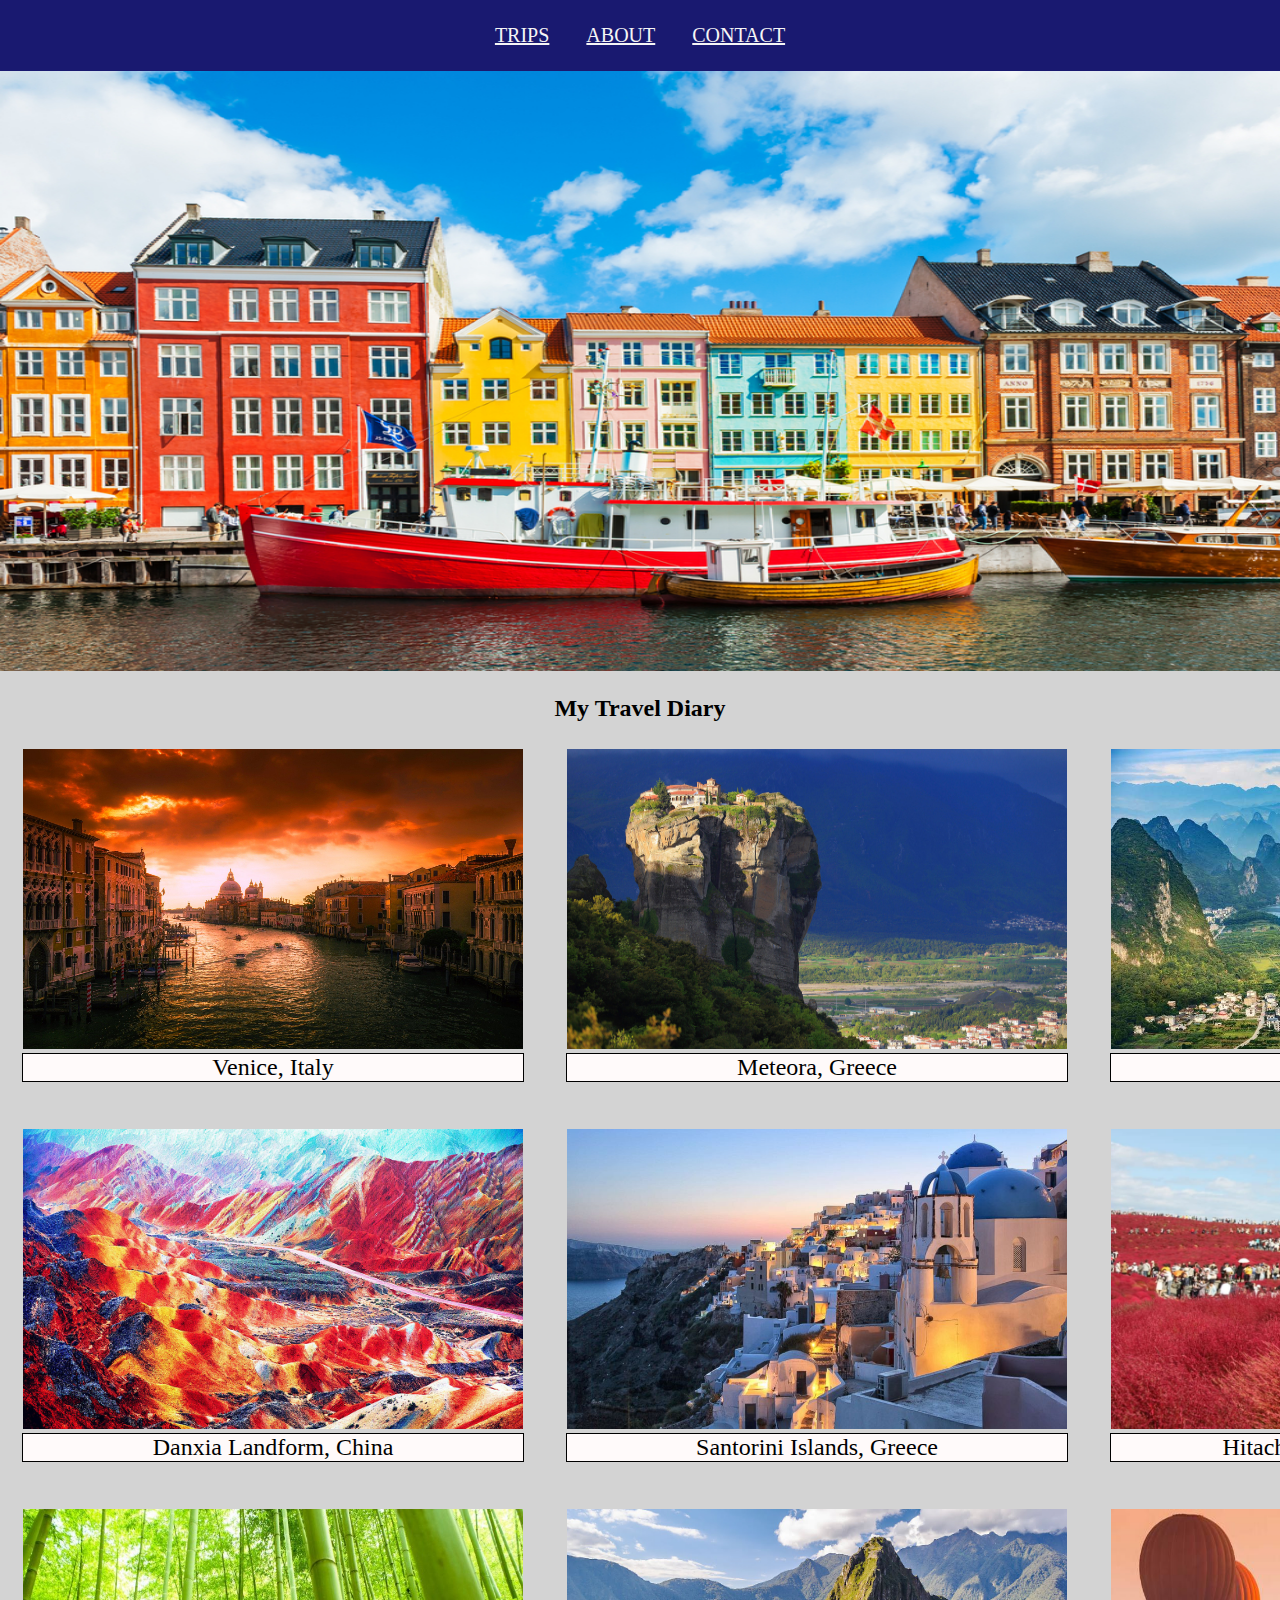
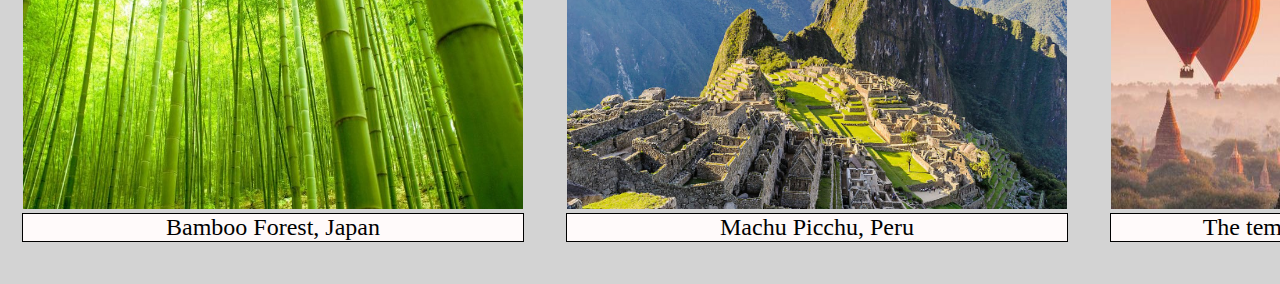
<file: Travel Diary/index.html>
<!DOCTYPE html>
<html lang="en">
<head>
    <meta charset="UTF-8">
    <meta http-equiv="X-UA-Compatible" content="IE=edge">
    <meta name="viewport" content="width=device-width, initial-scale=1.0">
    <title>Travel Diary</title>
    <link rel="shortcut icon" href="assets/logo.png" type="image/x-icon">
    <link rel="stylesheet" href="style.css">
</head>

<header id="nav-tabs">
    <a href="index.html">TRIPS</a>
    <a href="about.html">ABOUT</a>
    <a href="contact.html">CONTACT</a>
</header>

<body>
    <img id="banner" src="assets/banner.jpg" alt="Attractive place to visit" />
    <h2>My Travel Diary</h2>
    <table>
        <tr>
            <td>
                <span class="plots"></span>
                    <a href="venice.html">
                        <img class="smallonly" src="assets/venice.jpg" alt="Venice, Italy" title="Venice, Italy">
                    </a>
                    <p class="capt">Venice, Italy</p>
                </span>
            </td>
            <td>
                <span class="plots"></span>
                    <a href="meteora.html">
                        <img class="smallonly" src="assets/meteora.jpg" alt="Meteora, Greece" title="Meteora, Greece">
                    </a>
                    <p class="capt">Meteora, Greece</p>
                </span>
            </td>
            <td>
                <span class="plots"></span>
                    <a href="li.html">
                        <img class="smallonly" src="assets/li.jpg" alt="Li River, China" title="Li River, China">
                    </a>
                    <p class="capt">Li River, China</p>
                </span>
            </td>
        </tr>
        <tr>
            <td>
                <span class="plots"></span>
                    <a href="danxia.html">
                        <img class="smallonly" src="assets/danxia.jpg" alt="Danxia Landform, China" title="Danxia Landform, China">
                    </a>
                    <p class="capt">Danxia Landform, China</p>
                </span>
            </td>
            <td>
                <span class="plots"></span>
                    <a href="santorini.html">
                        <img class="smallonly" src="assets/santorini.jpg" alt="Santorini Islands, Greece" title="Santorini Islands, Greece">
                    </a>
                    <p class="capt">Santorini Islands, Greece</p>
                </span>
            </td>
            <td>
                <span class="plots"></span>
                    <a href="hitachci.html">
                        <img class="smallonly" src="assets/hitachci.jpg" alt="Hitachci Seaside Park, Japan" title="Hitachci Seaside Park, Japan">
                    </a>
                    <p class="capt">Hitachci Seaside Park, Japan</p>
                </span>
            </td>
        </tr>
        <tr>
            <td>
                <span class="plots"></span>
                    <a href="bamboo.html">
                        <img class="smallonly" src="assets/bamboo.jpg" alt="Bamboo Forest, Japan" title="Bamboo Forest, Japan">
                    </a>
                    <p class="capt">Bamboo Forest, Japan</p>
                </span>
                </a>
            </td>
            <td>
                <span class="plots"></span>
                    <a href="machu.html">
                        <img class="smallonly" src="assets/machu.jpg" alt="Machu Picchu, Peru" title="Machu Picchu, Peru">
                    </a>
                    <p class="capt">Machu Picchu, Peru</p>
                </span>
            </td>
            <td>
                <span class="plots">
                    <a href="bagan.html">
                        <img class="smallonly" src="assets/bagan.jpg" alt="The temples of Bagan, Myanmar" title="The temples of Bagan, Myanmar">
                    </a>
                    <p class="capt">The temples of Bagan, Myanmar</p>
                </span>
            </td>
        </tr>
    </table>
</body>

</html>
</file>
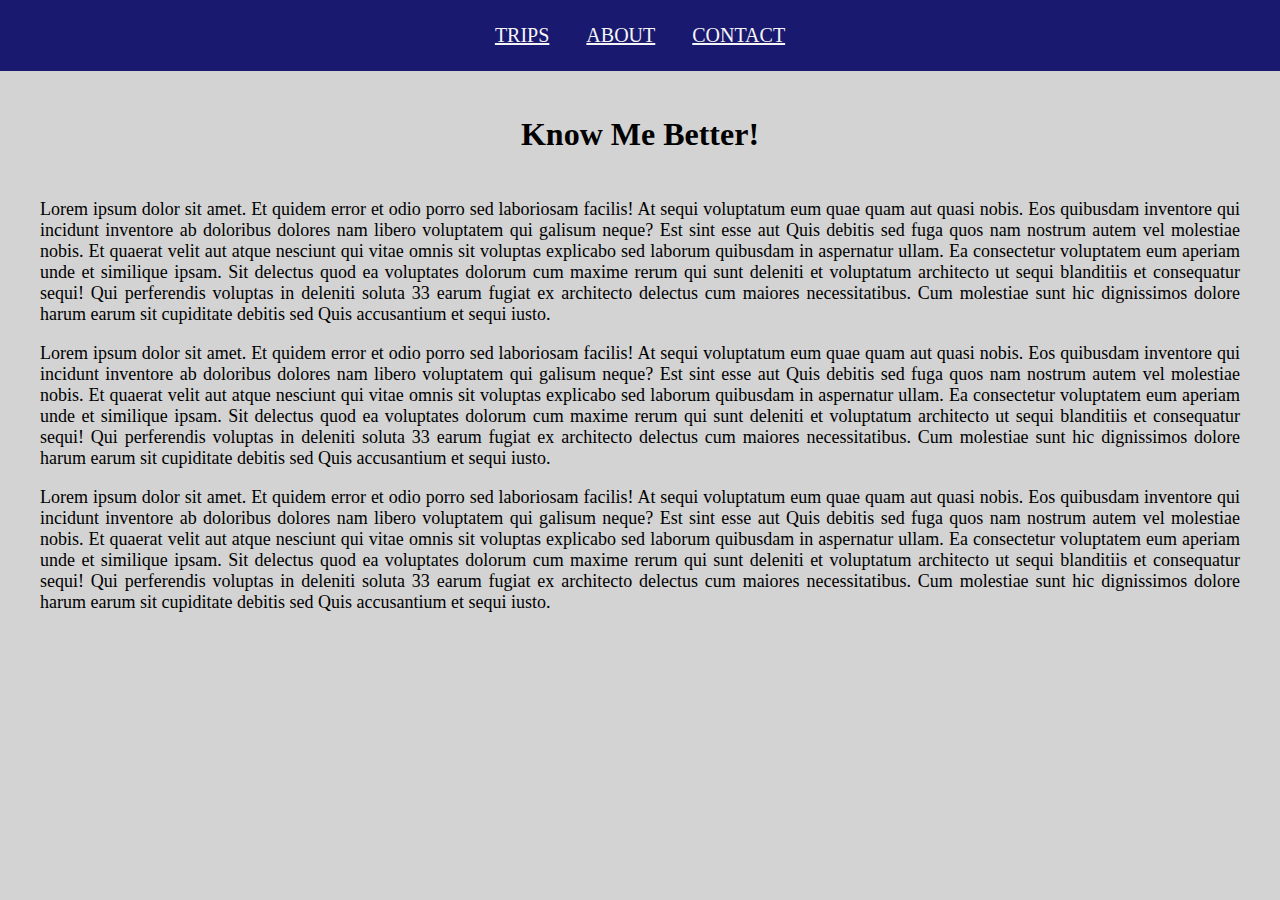
<file: Travel Diary/about.html>
<!DOCTYPE html>
<html lang="en">
<head>
    <meta charset="UTF-8">
    <meta http-equiv="X-UA-Compatible" content="IE=edge">
    <meta name="viewport" content="width=device-width, initial-scale=1.0">
    <title>Travel Diary</title>
    <link rel="stylesheet" href="style.css">
</head>

<header id="nav-tabs">
    <a href="index.html">TRIPS</a>
    <a href="about.html">ABOUT</a>
    <a href="contact.html">CONTACT</a>
</header>

<body>
    <h1>Know Me Better!</h1>
    <div id="aboutme">
        <p>
            Lorem ipsum dolor sit amet. Et quidem error et odio porro sed laboriosam facilis! At sequi voluptatum eum quae quam aut quasi nobis. Eos quibusdam inventore qui incidunt 
            inventore ab doloribus dolores nam libero voluptatem qui galisum neque? Est sint esse aut Quis debitis sed fuga quos nam nostrum autem vel molestiae nobis. Et quaerat velit 
            aut atque nesciunt qui vitae omnis sit voluptas explicabo sed laborum quibusdam in aspernatur ullam. Ea consectetur voluptatem eum aperiam unde et similique ipsam. Sit delectus 
            quod ea voluptates dolorum cum maxime rerum qui sunt deleniti et voluptatum architecto ut sequi blanditiis et consequatur sequi! Qui perferendis voluptas in deleniti soluta 
            33 earum fugiat ex architecto delectus cum maiores necessitatibus. Cum molestiae sunt hic dignissimos dolore harum earum sit cupiditate debitis sed Quis accusantium et sequi 
            iusto.
        </p>
        <p>
            Lorem ipsum dolor sit amet. Et quidem error et odio porro sed laboriosam facilis! At sequi voluptatum eum quae quam aut quasi nobis. Eos quibusdam inventore qui incidunt 
            inventore ab doloribus dolores nam libero voluptatem qui galisum neque? Est sint esse aut Quis debitis sed fuga quos nam nostrum autem vel molestiae nobis. Et quaerat velit 
            aut atque nesciunt qui vitae omnis sit voluptas explicabo sed laborum quibusdam in aspernatur ullam. Ea consectetur voluptatem eum aperiam unde et similique ipsam. Sit delectus 
            quod ea voluptates dolorum cum maxime rerum qui sunt deleniti et voluptatum architecto ut sequi blanditiis et consequatur sequi! Qui perferendis voluptas in deleniti soluta 
            33 earum fugiat ex architecto delectus cum maiores necessitatibus. Cum molestiae sunt hic dignissimos dolore harum earum sit cupiditate debitis sed Quis accusantium et sequi 
            iusto.
        </p>
        <p>
            Lorem ipsum dolor sit amet. Et quidem error et odio porro sed laboriosam facilis! At sequi voluptatum eum quae quam aut quasi nobis. Eos quibusdam inventore qui incidunt 
            inventore ab doloribus dolores nam libero voluptatem qui galisum neque? Est sint esse aut Quis debitis sed fuga quos nam nostrum autem vel molestiae nobis. Et quaerat velit 
            aut atque nesciunt qui vitae omnis sit voluptas explicabo sed laborum quibusdam in aspernatur ullam. Ea consectetur voluptatem eum aperiam unde et similique ipsam. Sit delectus 
            quod ea voluptates dolorum cum maxime rerum qui sunt deleniti et voluptatum architecto ut sequi blanditiis et consequatur sequi! Qui perferendis voluptas in deleniti soluta 
            33 earum fugiat ex architecto delectus cum maiores necessitatibus. Cum molestiae sunt hic dignissimos dolore harum earum sit cupiditate debitis sed Quis accusantium et sequi 
            iusto.
        </p>
    </div>
</body>

</html>
</file>
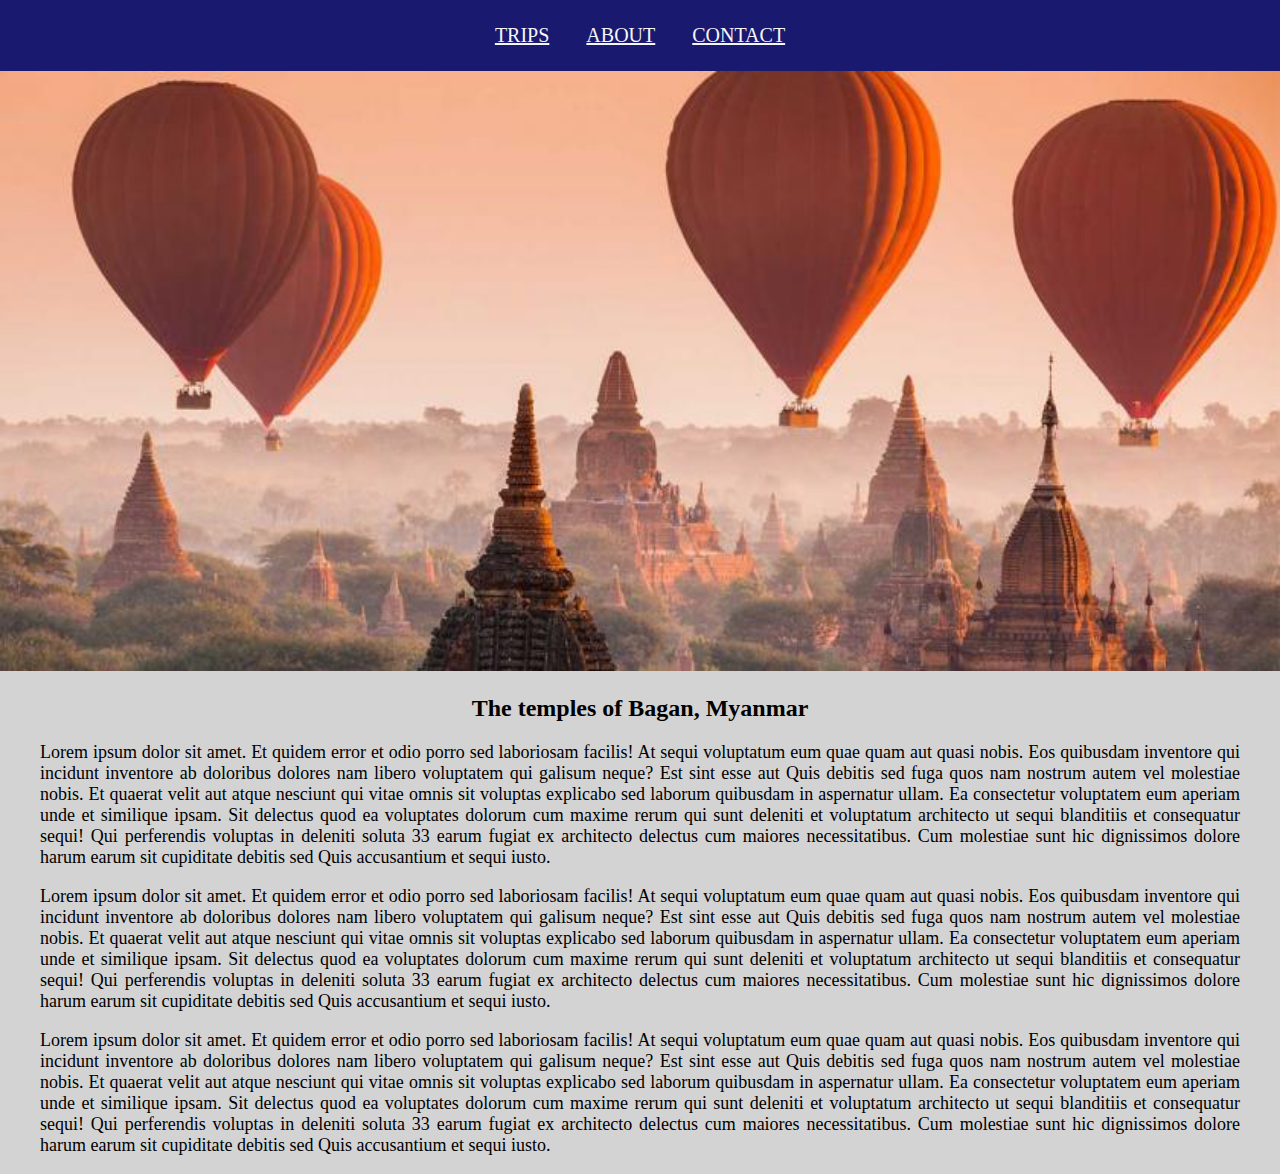
<file: Travel Diary/bagan.html>
<!DOCTYPE html>
<html lang="en">
<head>
    <meta charset="UTF-8">
    <meta http-equiv="X-UA-Compatible" content="IE=edge">
    <meta name="viewport" content="width=device-width, initial-scale=1.0">
    <title>The Temples of Bagan</title>
    <link rel="shortcut icon" href="assets/logo.png" type="image/x-icon">
    <link rel="stylesheet" href="style.css">
</head>

<header id="nav-tabs">
    <a href="index.html">TRIPS</a>
    <a href="about.html">ABOUT</a>
    <a href="contact.html">CONTACT</a>
</header>

<body>
    <img id="banner" src="assets/bagan.jpg" alt="The temples of Bagan, Myanmar" />
    <h2>The temples of Bagan, Myanmar</h2>
    <div id="aboutme">
        <p>
            Lorem ipsum dolor sit amet. Et quidem error et odio porro sed laboriosam facilis! At sequi voluptatum eum quae quam aut quasi nobis. Eos quibusdam inventore qui incidunt 
            inventore ab doloribus dolores nam libero voluptatem qui galisum neque? Est sint esse aut Quis debitis sed fuga quos nam nostrum autem vel molestiae nobis. Et quaerat velit 
            aut atque nesciunt qui vitae omnis sit voluptas explicabo sed laborum quibusdam in aspernatur ullam. Ea consectetur voluptatem eum aperiam unde et similique ipsam. Sit delectus 
            quod ea voluptates dolorum cum maxime rerum qui sunt deleniti et voluptatum architecto ut sequi blanditiis et consequatur sequi! Qui perferendis voluptas in deleniti soluta 
            33 earum fugiat ex architecto delectus cum maiores necessitatibus. Cum molestiae sunt hic dignissimos dolore harum earum sit cupiditate debitis sed Quis accusantium et sequi 
            iusto.
        </p>
        <p>
            Lorem ipsum dolor sit amet. Et quidem error et odio porro sed laboriosam facilis! At sequi voluptatum eum quae quam aut quasi nobis. Eos quibusdam inventore qui incidunt 
            inventore ab doloribus dolores nam libero voluptatem qui galisum neque? Est sint esse aut Quis debitis sed fuga quos nam nostrum autem vel molestiae nobis. Et quaerat velit 
            aut atque nesciunt qui vitae omnis sit voluptas explicabo sed laborum quibusdam in aspernatur ullam. Ea consectetur voluptatem eum aperiam unde et similique ipsam. Sit delectus 
            quod ea voluptates dolorum cum maxime rerum qui sunt deleniti et voluptatum architecto ut sequi blanditiis et consequatur sequi! Qui perferendis voluptas in deleniti soluta 
            33 earum fugiat ex architecto delectus cum maiores necessitatibus. Cum molestiae sunt hic dignissimos dolore harum earum sit cupiditate debitis sed Quis accusantium et sequi 
            iusto.
        </p>
        <p>
            Lorem ipsum dolor sit amet. Et quidem error et odio porro sed laboriosam facilis! At sequi voluptatum eum quae quam aut quasi nobis. Eos quibusdam inventore qui incidunt 
            inventore ab doloribus dolores nam libero voluptatem qui galisum neque? Est sint esse aut Quis debitis sed fuga quos nam nostrum autem vel molestiae nobis. Et quaerat velit 
            aut atque nesciunt qui vitae omnis sit voluptas explicabo sed laborum quibusdam in aspernatur ullam. Ea consectetur voluptatem eum aperiam unde et similique ipsam. Sit delectus 
            quod ea voluptates dolorum cum maxime rerum qui sunt deleniti et voluptatum architecto ut sequi blanditiis et consequatur sequi! Qui perferendis voluptas in deleniti soluta 
            33 earum fugiat ex architecto delectus cum maiores necessitatibus. Cum molestiae sunt hic dignissimos dolore harum earum sit cupiditate debitis sed Quis accusantium et sequi 
            iusto.
        </p>
    </div>
</body>

</html>
</file>
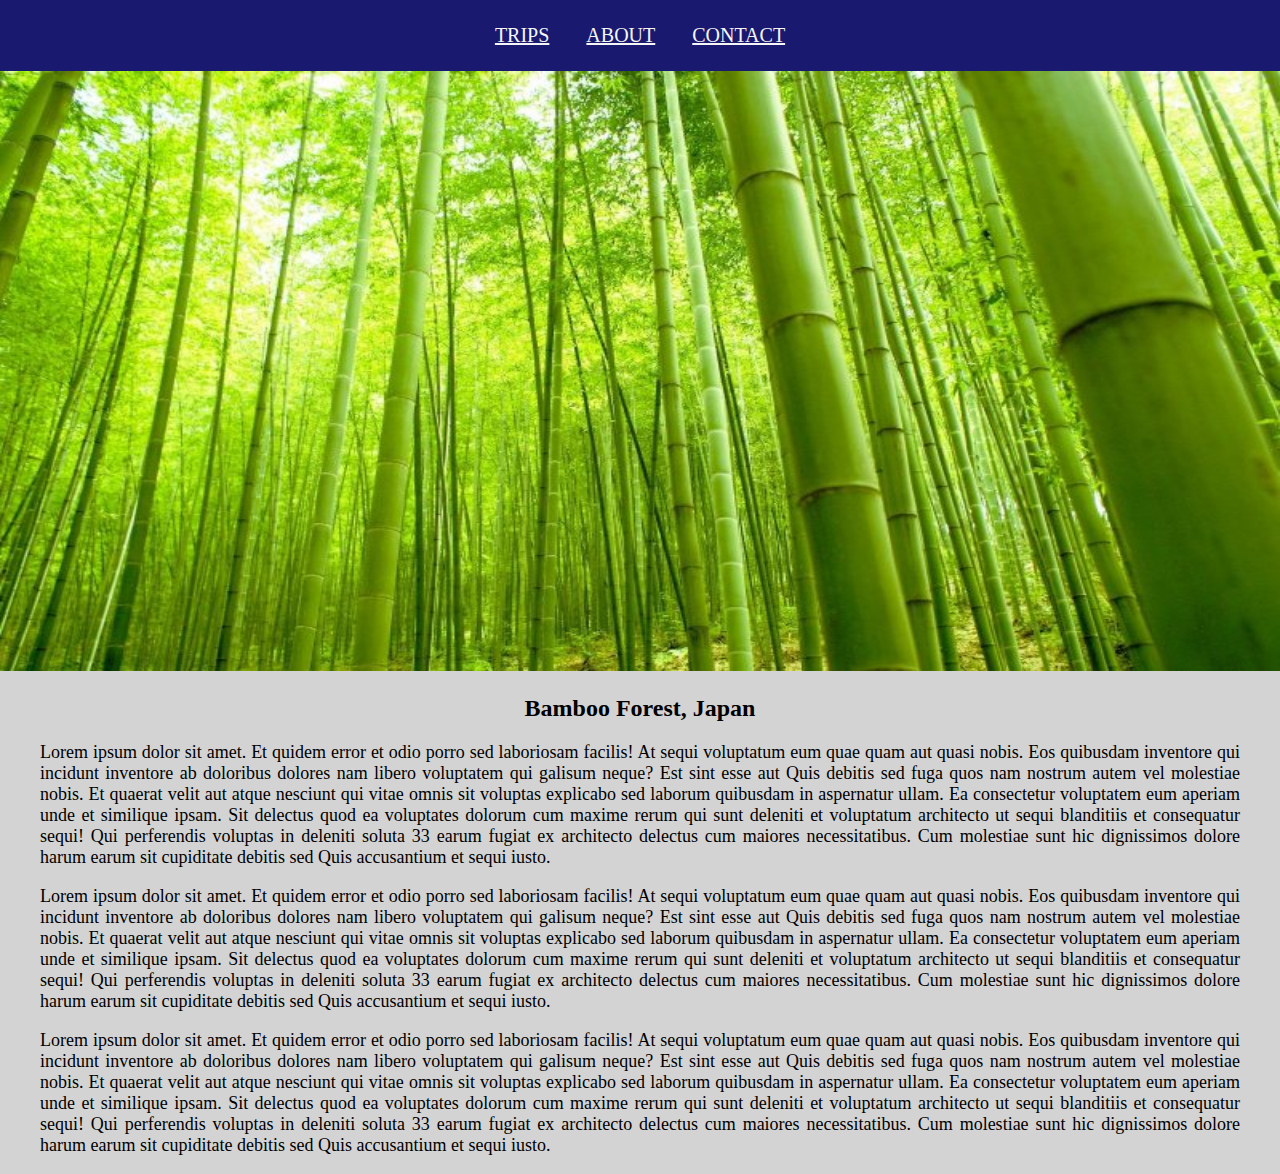
<file: Travel Diary/bamboo.html>
<!DOCTYPE html>
<html lang="en">
<head>
    <meta charset="UTF-8">
    <meta http-equiv="X-UA-Compatible" content="IE=edge">
    <meta name="viewport" content="width=device-width, initial-scale=1.0">
    <title>Bamboo Forest</title>
    <link rel="shortcut icon" href="assets/logo.png" type="image/x-icon">
    <link rel="stylesheet" href="style.css">
</head>

<header id="nav-tabs">
    <a href="index.html">TRIPS</a>
    <a href="about.html">ABOUT</a>
    <a href="contact.html">CONTACT</a>
</header>

<body>
    <img id="banner" src="assets/bamboo.jpg" alt="Bamboo Forest, Japan" />
    <h2>Bamboo Forest, Japan</h2>
    <div id="aboutme">
        <p>
            Lorem ipsum dolor sit amet. Et quidem error et odio porro sed laboriosam facilis! At sequi voluptatum eum quae quam aut quasi nobis. Eos quibusdam inventore qui incidunt 
            inventore ab doloribus dolores nam libero voluptatem qui galisum neque? Est sint esse aut Quis debitis sed fuga quos nam nostrum autem vel molestiae nobis. Et quaerat velit 
            aut atque nesciunt qui vitae omnis sit voluptas explicabo sed laborum quibusdam in aspernatur ullam. Ea consectetur voluptatem eum aperiam unde et similique ipsam. Sit delectus 
            quod ea voluptates dolorum cum maxime rerum qui sunt deleniti et voluptatum architecto ut sequi blanditiis et consequatur sequi! Qui perferendis voluptas in deleniti soluta 
            33 earum fugiat ex architecto delectus cum maiores necessitatibus. Cum molestiae sunt hic dignissimos dolore harum earum sit cupiditate debitis sed Quis accusantium et sequi 
            iusto.
        </p>
        <p>
            Lorem ipsum dolor sit amet. Et quidem error et odio porro sed laboriosam facilis! At sequi voluptatum eum quae quam aut quasi nobis. Eos quibusdam inventore qui incidunt 
            inventore ab doloribus dolores nam libero voluptatem qui galisum neque? Est sint esse aut Quis debitis sed fuga quos nam nostrum autem vel molestiae nobis. Et quaerat velit 
            aut atque nesciunt qui vitae omnis sit voluptas explicabo sed laborum quibusdam in aspernatur ullam. Ea consectetur voluptatem eum aperiam unde et similique ipsam. Sit delectus 
            quod ea voluptates dolorum cum maxime rerum qui sunt deleniti et voluptatum architecto ut sequi blanditiis et consequatur sequi! Qui perferendis voluptas in deleniti soluta 
            33 earum fugiat ex architecto delectus cum maiores necessitatibus. Cum molestiae sunt hic dignissimos dolore harum earum sit cupiditate debitis sed Quis accusantium et sequi 
            iusto.
        </p>
        <p>
            Lorem ipsum dolor sit amet. Et quidem error et odio porro sed laboriosam facilis! At sequi voluptatum eum quae quam aut quasi nobis. Eos quibusdam inventore qui incidunt 
            inventore ab doloribus dolores nam libero voluptatem qui galisum neque? Est sint esse aut Quis debitis sed fuga quos nam nostrum autem vel molestiae nobis. Et quaerat velit 
            aut atque nesciunt qui vitae omnis sit voluptas explicabo sed laborum quibusdam in aspernatur ullam. Ea consectetur voluptatem eum aperiam unde et similique ipsam. Sit delectus 
            quod ea voluptates dolorum cum maxime rerum qui sunt deleniti et voluptatum architecto ut sequi blanditiis et consequatur sequi! Qui perferendis voluptas in deleniti soluta 
            33 earum fugiat ex architecto delectus cum maiores necessitatibus. Cum molestiae sunt hic dignissimos dolore harum earum sit cupiditate debitis sed Quis accusantium et sequi 
            iusto.
        </p>
    </div>
</body>

</html>
</file>
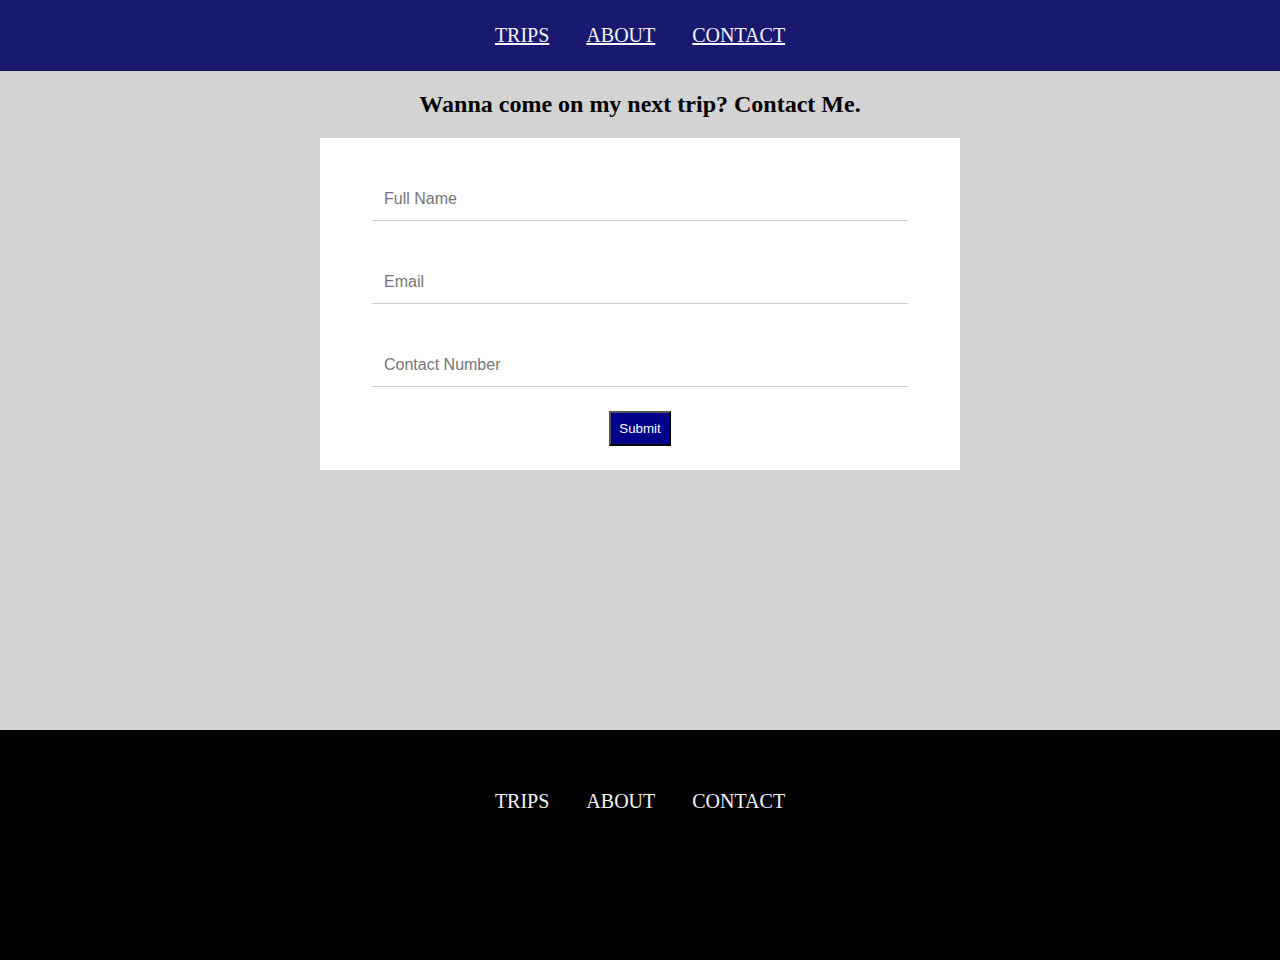
<file: Travel Diary/contact.html>
<!DOCTYPE html>
<html lang="en">
<head>
    <meta charset="UTF-8">
    <meta http-equiv="X-UA-Compatible" content="IE=edge">
    <meta name="viewport" content="width=device-width, initial-scale=1.0">
    <title>Travel Diary</title>
    <link rel="stylesheet" href="style.css">
</head>

<header id="nav-tabs">
    <a href="index.html">TRIPS</a>
    <a href="about.html">ABOUT</a>
    <a href="contact.html">CONTACT</a>
</header>

<body>
    <form>
        <h2>Wanna come on my next trip? Contact Me.</h2>
        <div id="input-container">
            <div class="input-wrapper">
                <input class="input-box" type="text" name="full-name" placeholder="Full Name">
            </div>
            <div class="input-wrapper">
                <input class="input-box" type="email" name="email" placeholder="Email">
            </div>
            <div class="input-wrapper">
                <input class="input-box" type="number" name="" placeholder="Contact Number">
            </div>
            <input id="btn-done" type="submit" value="Submit">
        </div>
    </form>
</body>

<footer>
    <a href="index.html" style="text-decoration: none">TRIPS</a>
    <a href="about.html" style="text-decoration: none">ABOUT</a>
    <a href="contact.html" style="text-decoration: none">CONTACT</a>
</footer>

</html>
</file>
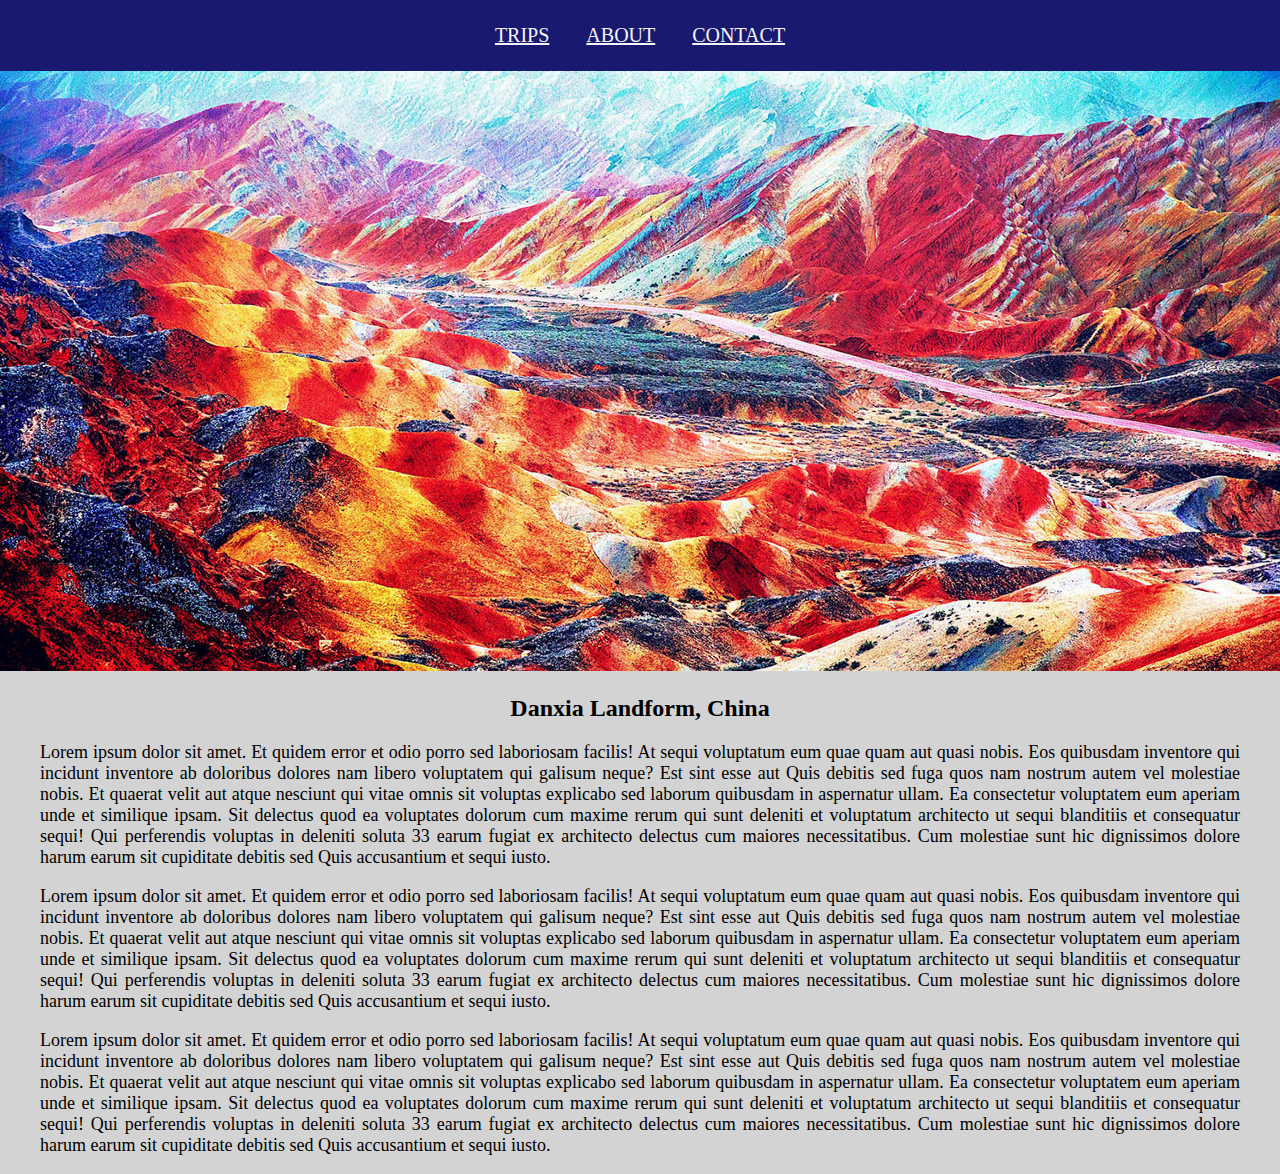
<file: Travel Diary/danxia.html>
<!DOCTYPE html>
<html lang="en">
<head>
    <meta charset="UTF-8">
    <meta http-equiv="X-UA-Compatible" content="IE=edge">
    <meta name="viewport" content="width=device-width, initial-scale=1.0">
    <title>Danxia Landform</title>
    <link rel="shortcut icon" href="assets/logo.png" type="image/x-icon">
    <link rel="stylesheet" href="style.css">
</head>

<header id="nav-tabs">
    <a href="index.html">TRIPS</a>
    <a href="about.html">ABOUT</a>
    <a href="contact.html">CONTACT</a>
</header>

<body>
    <img id="banner" src="assets/danxia.jpg" alt="Danxia Landform, China" />
    <h2>Danxia Landform, China</h2>
    <div id="aboutme">
        <p>
            Lorem ipsum dolor sit amet. Et quidem error et odio porro sed laboriosam facilis! At sequi voluptatum eum quae quam aut quasi nobis. Eos quibusdam inventore qui incidunt 
            inventore ab doloribus dolores nam libero voluptatem qui galisum neque? Est sint esse aut Quis debitis sed fuga quos nam nostrum autem vel molestiae nobis. Et quaerat velit 
            aut atque nesciunt qui vitae omnis sit voluptas explicabo sed laborum quibusdam in aspernatur ullam. Ea consectetur voluptatem eum aperiam unde et similique ipsam. Sit delectus 
            quod ea voluptates dolorum cum maxime rerum qui sunt deleniti et voluptatum architecto ut sequi blanditiis et consequatur sequi! Qui perferendis voluptas in deleniti soluta 
            33 earum fugiat ex architecto delectus cum maiores necessitatibus. Cum molestiae sunt hic dignissimos dolore harum earum sit cupiditate debitis sed Quis accusantium et sequi 
            iusto.
        </p>
        <p>
            Lorem ipsum dolor sit amet. Et quidem error et odio porro sed laboriosam facilis! At sequi voluptatum eum quae quam aut quasi nobis. Eos quibusdam inventore qui incidunt 
            inventore ab doloribus dolores nam libero voluptatem qui galisum neque? Est sint esse aut Quis debitis sed fuga quos nam nostrum autem vel molestiae nobis. Et quaerat velit 
            aut atque nesciunt qui vitae omnis sit voluptas explicabo sed laborum quibusdam in aspernatur ullam. Ea consectetur voluptatem eum aperiam unde et similique ipsam. Sit delectus 
            quod ea voluptates dolorum cum maxime rerum qui sunt deleniti et voluptatum architecto ut sequi blanditiis et consequatur sequi! Qui perferendis voluptas in deleniti soluta 
            33 earum fugiat ex architecto delectus cum maiores necessitatibus. Cum molestiae sunt hic dignissimos dolore harum earum sit cupiditate debitis sed Quis accusantium et sequi 
            iusto.
        </p>
        <p>
            Lorem ipsum dolor sit amet. Et quidem error et odio porro sed laboriosam facilis! At sequi voluptatum eum quae quam aut quasi nobis. Eos quibusdam inventore qui incidunt 
            inventore ab doloribus dolores nam libero voluptatem qui galisum neque? Est sint esse aut Quis debitis sed fuga quos nam nostrum autem vel molestiae nobis. Et quaerat velit 
            aut atque nesciunt qui vitae omnis sit voluptas explicabo sed laborum quibusdam in aspernatur ullam. Ea consectetur voluptatem eum aperiam unde et similique ipsam. Sit delectus 
            quod ea voluptates dolorum cum maxime rerum qui sunt deleniti et voluptatum architecto ut sequi blanditiis et consequatur sequi! Qui perferendis voluptas in deleniti soluta 
            33 earum fugiat ex architecto delectus cum maiores necessitatibus. Cum molestiae sunt hic dignissimos dolore harum earum sit cupiditate debitis sed Quis accusantium et sequi 
            iusto.
        </p>
    </div>
</body>

</html>
</file>
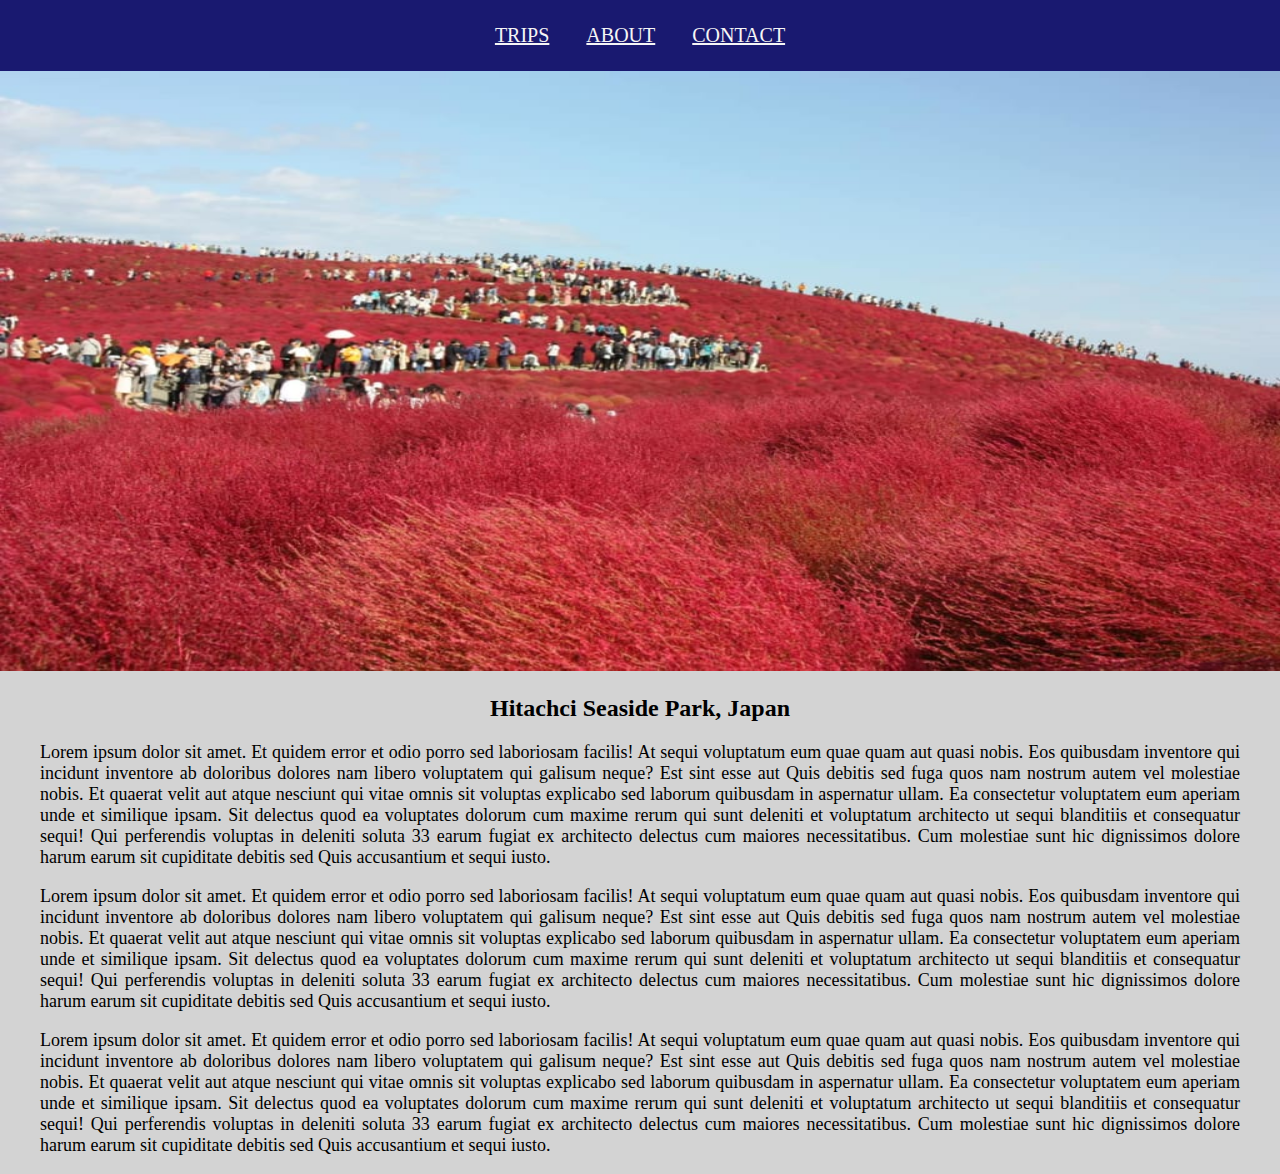
<file: Travel Diary/hitachci.html>
<!DOCTYPE html>
<html lang="en">
<head>
    <meta charset="UTF-8">
    <meta http-equiv="X-UA-Compatible" content="IE=edge">
    <meta name="viewport" content="width=device-width, initial-scale=1.0">
    <title>Hitachci Seaside Park</title>
    <link rel="shortcut icon" href="assets/logo.png" type="image/x-icon">
    <link rel="stylesheet" href="style.css">
</head>

<header id="nav-tabs">
    <a href="index.html">TRIPS</a>
    <a href="about.html">ABOUT</a>
    <a href="contact.html">CONTACT</a>
</header>

<body>
    <img id="banner" src="assets/hitachci.jpg" alt="Hitachci Seaside Park, Japan" />
    <h2>Hitachci Seaside Park, Japan</h2>
    <div id="aboutme">
        <p>
            Lorem ipsum dolor sit amet. Et quidem error et odio porro sed laboriosam facilis! At sequi voluptatum eum quae quam aut quasi nobis. Eos quibusdam inventore qui incidunt 
            inventore ab doloribus dolores nam libero voluptatem qui galisum neque? Est sint esse aut Quis debitis sed fuga quos nam nostrum autem vel molestiae nobis. Et quaerat velit 
            aut atque nesciunt qui vitae omnis sit voluptas explicabo sed laborum quibusdam in aspernatur ullam. Ea consectetur voluptatem eum aperiam unde et similique ipsam. Sit delectus 
            quod ea voluptates dolorum cum maxime rerum qui sunt deleniti et voluptatum architecto ut sequi blanditiis et consequatur sequi! Qui perferendis voluptas in deleniti soluta 
            33 earum fugiat ex architecto delectus cum maiores necessitatibus. Cum molestiae sunt hic dignissimos dolore harum earum sit cupiditate debitis sed Quis accusantium et sequi 
            iusto.
        </p>
        <p>
            Lorem ipsum dolor sit amet. Et quidem error et odio porro sed laboriosam facilis! At sequi voluptatum eum quae quam aut quasi nobis. Eos quibusdam inventore qui incidunt 
            inventore ab doloribus dolores nam libero voluptatem qui galisum neque? Est sint esse aut Quis debitis sed fuga quos nam nostrum autem vel molestiae nobis. Et quaerat velit 
            aut atque nesciunt qui vitae omnis sit voluptas explicabo sed laborum quibusdam in aspernatur ullam. Ea consectetur voluptatem eum aperiam unde et similique ipsam. Sit delectus 
            quod ea voluptates dolorum cum maxime rerum qui sunt deleniti et voluptatum architecto ut sequi blanditiis et consequatur sequi! Qui perferendis voluptas in deleniti soluta 
            33 earum fugiat ex architecto delectus cum maiores necessitatibus. Cum molestiae sunt hic dignissimos dolore harum earum sit cupiditate debitis sed Quis accusantium et sequi 
            iusto.
        </p>
        <p>
            Lorem ipsum dolor sit amet. Et quidem error et odio porro sed laboriosam facilis! At sequi voluptatum eum quae quam aut quasi nobis. Eos quibusdam inventore qui incidunt 
            inventore ab doloribus dolores nam libero voluptatem qui galisum neque? Est sint esse aut Quis debitis sed fuga quos nam nostrum autem vel molestiae nobis. Et quaerat velit 
            aut atque nesciunt qui vitae omnis sit voluptas explicabo sed laborum quibusdam in aspernatur ullam. Ea consectetur voluptatem eum aperiam unde et similique ipsam. Sit delectus 
            quod ea voluptates dolorum cum maxime rerum qui sunt deleniti et voluptatum architecto ut sequi blanditiis et consequatur sequi! Qui perferendis voluptas in deleniti soluta 
            33 earum fugiat ex architecto delectus cum maiores necessitatibus. Cum molestiae sunt hic dignissimos dolore harum earum sit cupiditate debitis sed Quis accusantium et sequi 
            iusto.
        </p>
    </div>
</body>

</html>
</file>
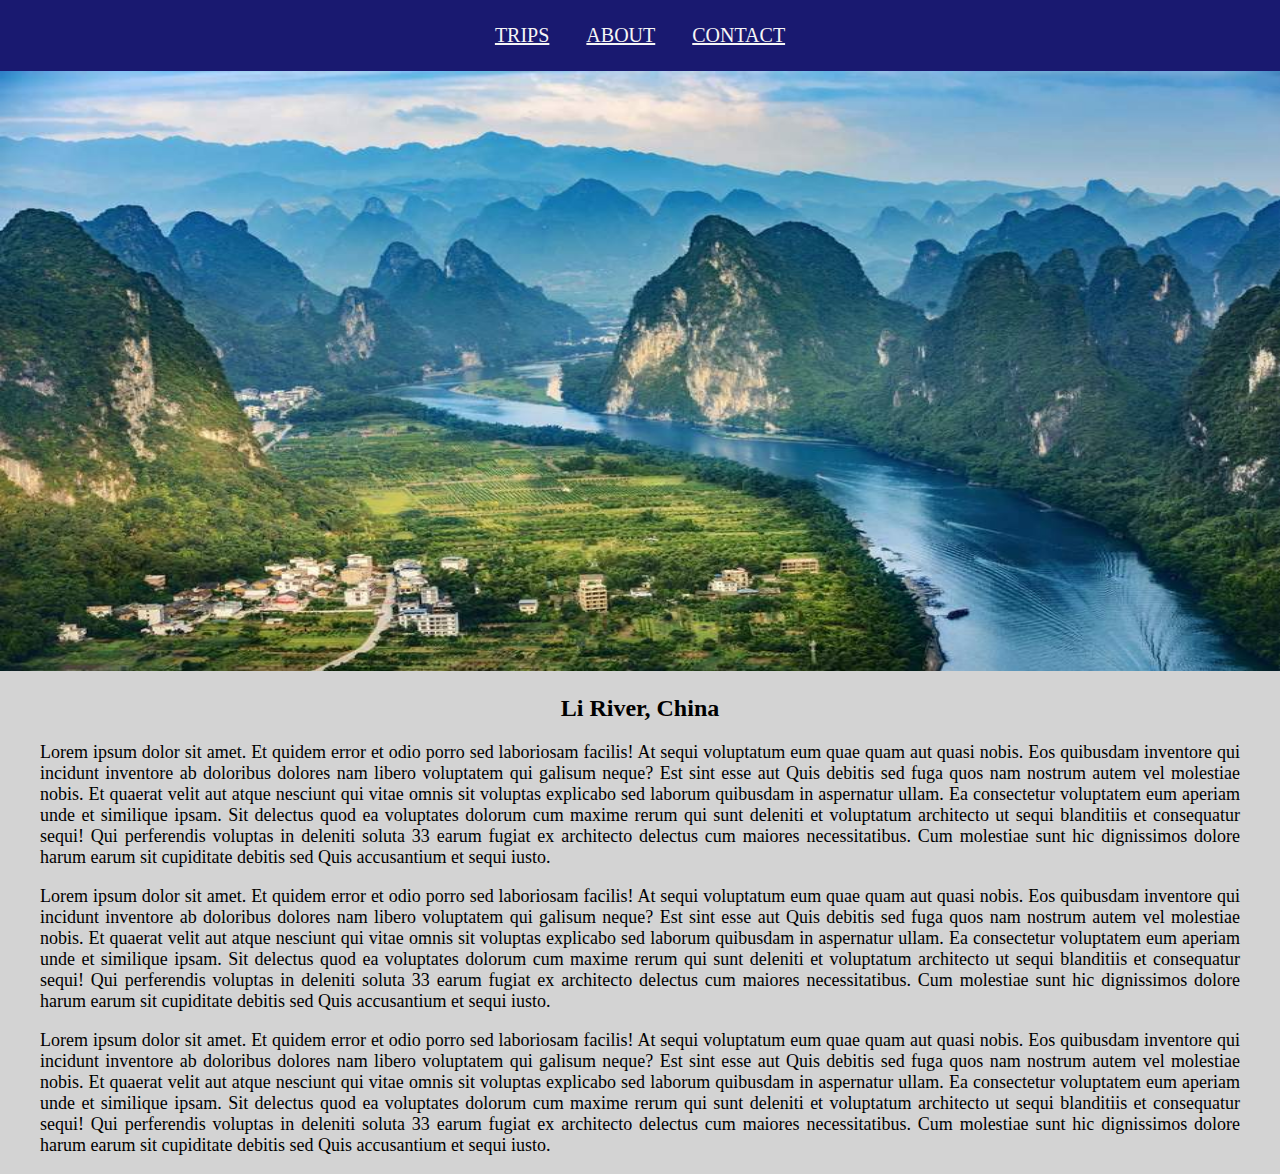
<file: Travel Diary/li.html>
<!DOCTYPE html>
<html lang="en">
<head>
    <meta charset="UTF-8">
    <meta http-equiv="X-UA-Compatible" content="IE=edge">
    <meta name="viewport" content="width=device-width, initial-scale=1.0">
    <title>Li River</title>
    <link rel="shortcut icon" href="assets/logo.png" type="image/x-icon">
    <link rel="stylesheet" href="style.css">
</head>

<header id="nav-tabs">
    <a href="index.html">TRIPS</a>
    <a href="about.html">ABOUT</a>
    <a href="contact.html">CONTACT</a>
</header>

<body>
    <img id="banner" src="assets/li.jpg" alt="Li River, China" />
    <h2>Li River, China</h2>
    <div id="aboutme">
        <p>
            Lorem ipsum dolor sit amet. Et quidem error et odio porro sed laboriosam facilis! At sequi voluptatum eum quae quam aut quasi nobis. Eos quibusdam inventore qui incidunt 
            inventore ab doloribus dolores nam libero voluptatem qui galisum neque? Est sint esse aut Quis debitis sed fuga quos nam nostrum autem vel molestiae nobis. Et quaerat velit 
            aut atque nesciunt qui vitae omnis sit voluptas explicabo sed laborum quibusdam in aspernatur ullam. Ea consectetur voluptatem eum aperiam unde et similique ipsam. Sit delectus 
            quod ea voluptates dolorum cum maxime rerum qui sunt deleniti et voluptatum architecto ut sequi blanditiis et consequatur sequi! Qui perferendis voluptas in deleniti soluta 
            33 earum fugiat ex architecto delectus cum maiores necessitatibus. Cum molestiae sunt hic dignissimos dolore harum earum sit cupiditate debitis sed Quis accusantium et sequi 
            iusto.
        </p>
        <p>
            Lorem ipsum dolor sit amet. Et quidem error et odio porro sed laboriosam facilis! At sequi voluptatum eum quae quam aut quasi nobis. Eos quibusdam inventore qui incidunt 
            inventore ab doloribus dolores nam libero voluptatem qui galisum neque? Est sint esse aut Quis debitis sed fuga quos nam nostrum autem vel molestiae nobis. Et quaerat velit 
            aut atque nesciunt qui vitae omnis sit voluptas explicabo sed laborum quibusdam in aspernatur ullam. Ea consectetur voluptatem eum aperiam unde et similique ipsam. Sit delectus 
            quod ea voluptates dolorum cum maxime rerum qui sunt deleniti et voluptatum architecto ut sequi blanditiis et consequatur sequi! Qui perferendis voluptas in deleniti soluta 
            33 earum fugiat ex architecto delectus cum maiores necessitatibus. Cum molestiae sunt hic dignissimos dolore harum earum sit cupiditate debitis sed Quis accusantium et sequi 
            iusto.
        </p>
        <p>
            Lorem ipsum dolor sit amet. Et quidem error et odio porro sed laboriosam facilis! At sequi voluptatum eum quae quam aut quasi nobis. Eos quibusdam inventore qui incidunt 
            inventore ab doloribus dolores nam libero voluptatem qui galisum neque? Est sint esse aut Quis debitis sed fuga quos nam nostrum autem vel molestiae nobis. Et quaerat velit 
            aut atque nesciunt qui vitae omnis sit voluptas explicabo sed laborum quibusdam in aspernatur ullam. Ea consectetur voluptatem eum aperiam unde et similique ipsam. Sit delectus 
            quod ea voluptates dolorum cum maxime rerum qui sunt deleniti et voluptatum architecto ut sequi blanditiis et consequatur sequi! Qui perferendis voluptas in deleniti soluta 
            33 earum fugiat ex architecto delectus cum maiores necessitatibus. Cum molestiae sunt hic dignissimos dolore harum earum sit cupiditate debitis sed Quis accusantium et sequi 
            iusto.
        </p>
    </div>
</body>

</html>
</file>
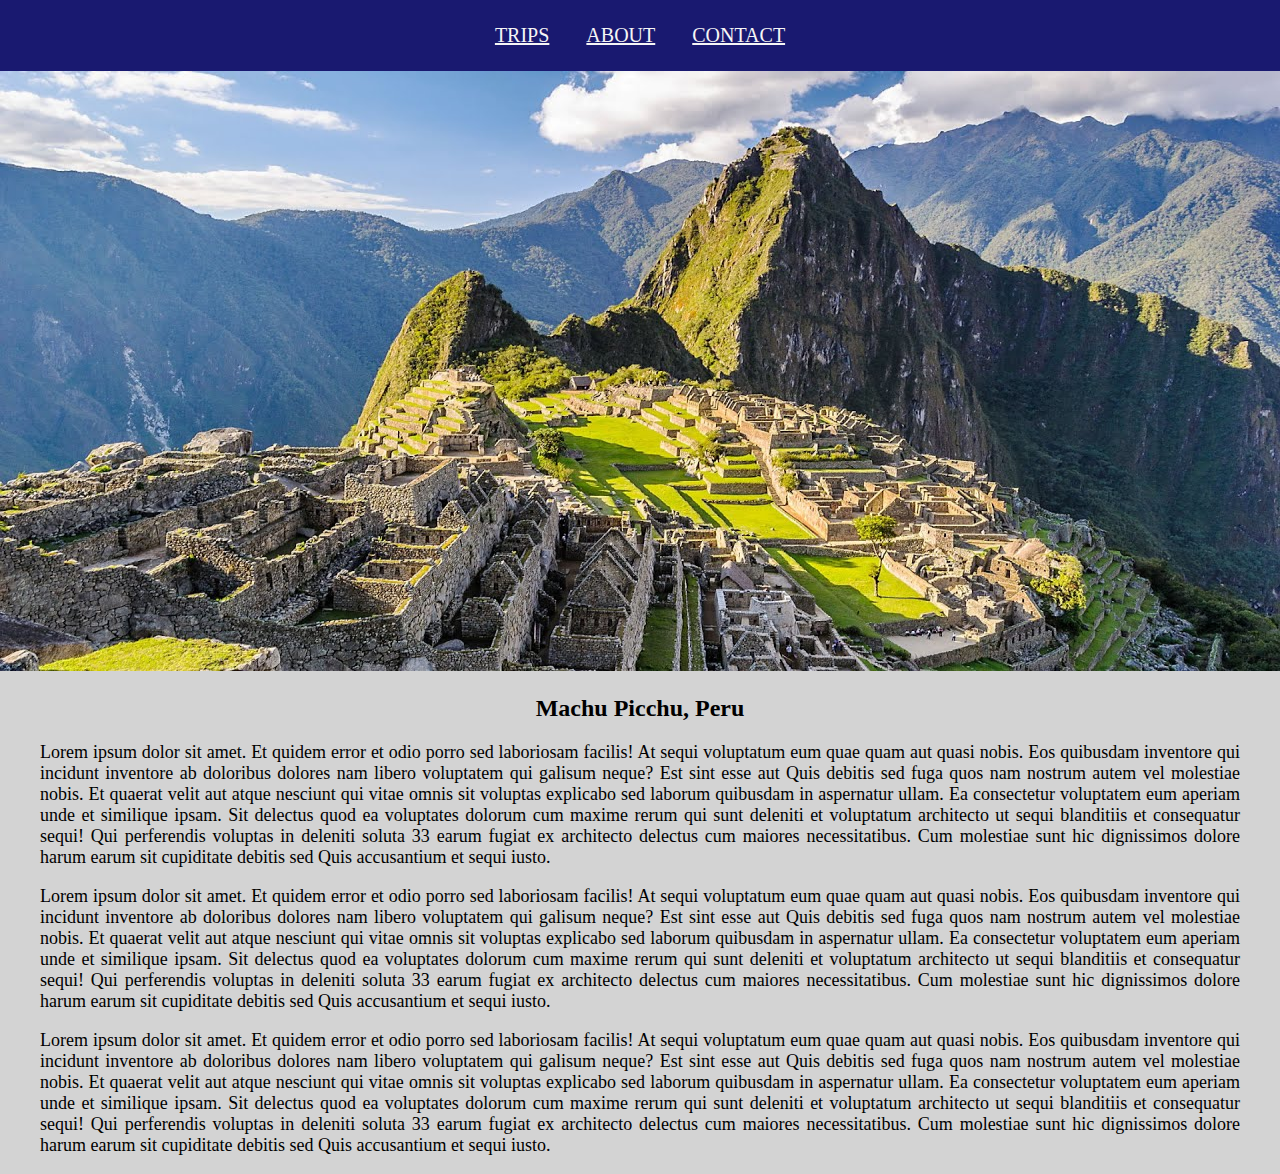
<file: Travel Diary/machu.html>
<!DOCTYPE html>
<html lang="en">
<head>
    <meta charset="UTF-8">
    <meta http-equiv="X-UA-Compatible" content="IE=edge">
    <meta name="viewport" content="width=device-width, initial-scale=1.0">
    <title>Machu Picchu</title>
    <link rel="shortcut icon" href="assets/logo.png" type="image/x-icon">
    <link rel="stylesheet" href="style.css">
</head>

<header id="nav-tabs">
    <a href="index.html">TRIPS</a>
    <a href="about.html">ABOUT</a>
    <a href="contact.html">CONTACT</a>
</header>

<body>
    <img id="banner" src="assets/machu.jpg" alt="Machu Picchu, Peru" />
    <h2>Machu Picchu, Peru</h2>
    <div id="aboutme">
        <p>
            Lorem ipsum dolor sit amet. Et quidem error et odio porro sed laboriosam facilis! At sequi voluptatum eum quae quam aut quasi nobis. Eos quibusdam inventore qui incidunt 
            inventore ab doloribus dolores nam libero voluptatem qui galisum neque? Est sint esse aut Quis debitis sed fuga quos nam nostrum autem vel molestiae nobis. Et quaerat velit 
            aut atque nesciunt qui vitae omnis sit voluptas explicabo sed laborum quibusdam in aspernatur ullam. Ea consectetur voluptatem eum aperiam unde et similique ipsam. Sit delectus 
            quod ea voluptates dolorum cum maxime rerum qui sunt deleniti et voluptatum architecto ut sequi blanditiis et consequatur sequi! Qui perferendis voluptas in deleniti soluta 
            33 earum fugiat ex architecto delectus cum maiores necessitatibus. Cum molestiae sunt hic dignissimos dolore harum earum sit cupiditate debitis sed Quis accusantium et sequi 
            iusto.
        </p>
        <p>
            Lorem ipsum dolor sit amet. Et quidem error et odio porro sed laboriosam facilis! At sequi voluptatum eum quae quam aut quasi nobis. Eos quibusdam inventore qui incidunt 
            inventore ab doloribus dolores nam libero voluptatem qui galisum neque? Est sint esse aut Quis debitis sed fuga quos nam nostrum autem vel molestiae nobis. Et quaerat velit 
            aut atque nesciunt qui vitae omnis sit voluptas explicabo sed laborum quibusdam in aspernatur ullam. Ea consectetur voluptatem eum aperiam unde et similique ipsam. Sit delectus 
            quod ea voluptates dolorum cum maxime rerum qui sunt deleniti et voluptatum architecto ut sequi blanditiis et consequatur sequi! Qui perferendis voluptas in deleniti soluta 
            33 earum fugiat ex architecto delectus cum maiores necessitatibus. Cum molestiae sunt hic dignissimos dolore harum earum sit cupiditate debitis sed Quis accusantium et sequi 
            iusto.
        </p>
        <p>
            Lorem ipsum dolor sit amet. Et quidem error et odio porro sed laboriosam facilis! At sequi voluptatum eum quae quam aut quasi nobis. Eos quibusdam inventore qui incidunt 
            inventore ab doloribus dolores nam libero voluptatem qui galisum neque? Est sint esse aut Quis debitis sed fuga quos nam nostrum autem vel molestiae nobis. Et quaerat velit 
            aut atque nesciunt qui vitae omnis sit voluptas explicabo sed laborum quibusdam in aspernatur ullam. Ea consectetur voluptatem eum aperiam unde et similique ipsam. Sit delectus 
            quod ea voluptates dolorum cum maxime rerum qui sunt deleniti et voluptatum architecto ut sequi blanditiis et consequatur sequi! Qui perferendis voluptas in deleniti soluta 
            33 earum fugiat ex architecto delectus cum maiores necessitatibus. Cum molestiae sunt hic dignissimos dolore harum earum sit cupiditate debitis sed Quis accusantium et sequi 
            iusto.
        </p>
    </div>
</body>

</html>
</file>
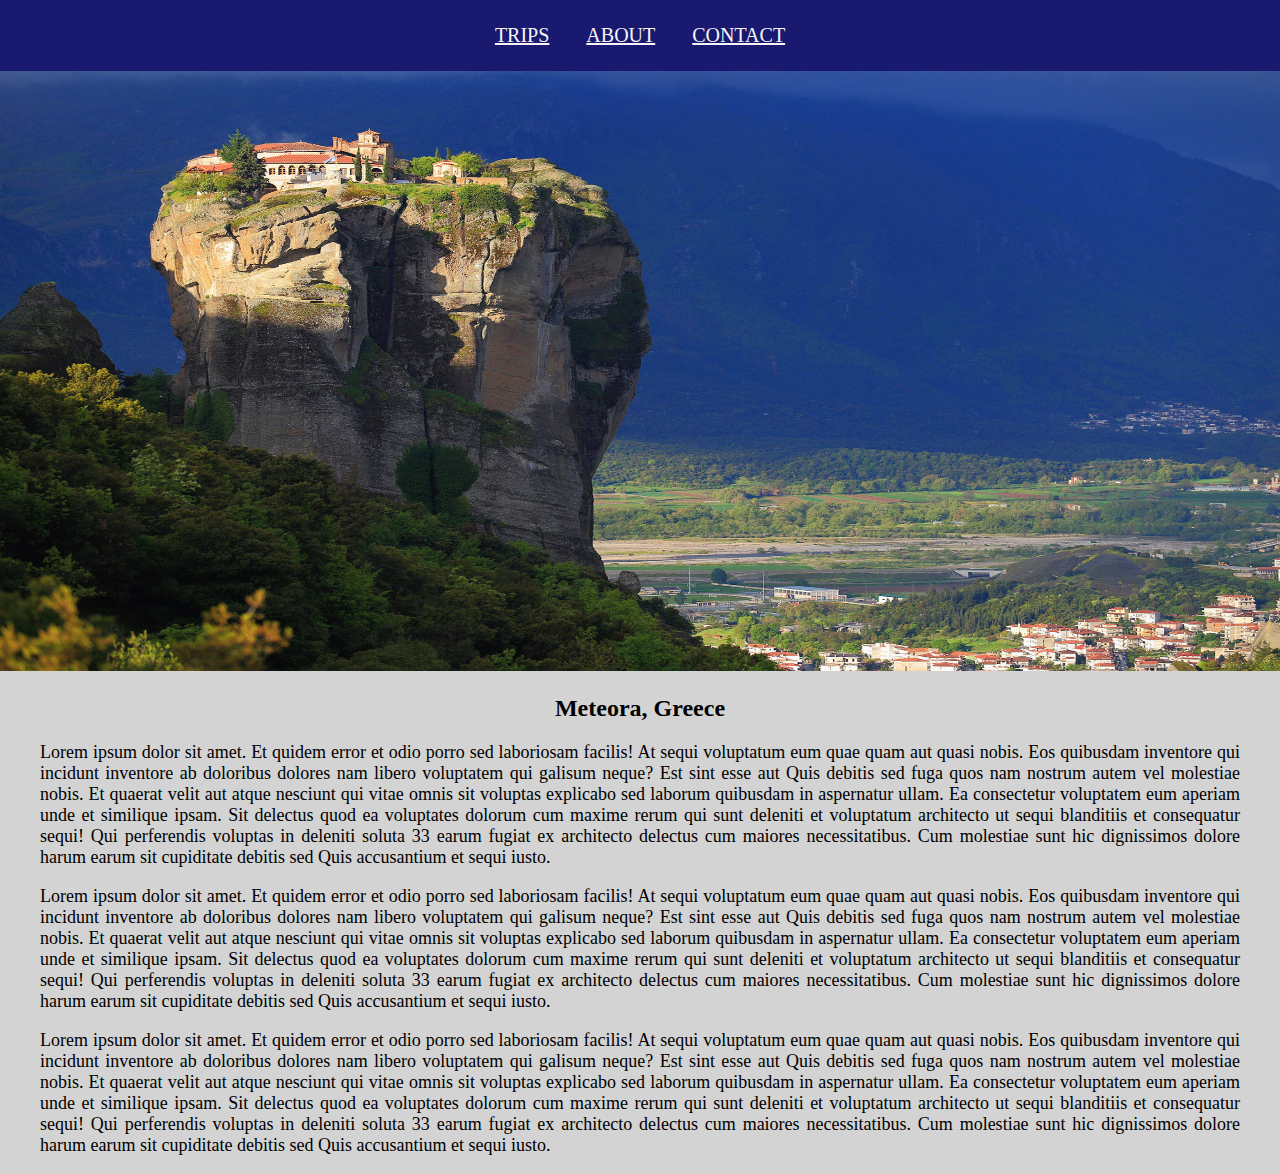
<file: Travel Diary/meteora.html>
<!DOCTYPE html>
<html lang="en">
<head>
    <meta charset="UTF-8">
    <meta http-equiv="X-UA-Compatible" content="IE=edge">
    <meta name="viewport" content="width=device-width, initial-scale=1.0">
    <title>Meteora</title>
    <link rel="shortcut icon" href="assets/logo.png" type="image/x-icon">
    <link rel="stylesheet" href="style.css">
</head>

<header id="nav-tabs">
    <a href="index.html">TRIPS</a>
    <a href="about.html">ABOUT</a>
    <a href="contact.html">CONTACT</a>
</header>

<body>
    <img id="banner" src="assets/meteora.jpg" alt="Meteora, Greece" />
    <h2>Meteora, Greece</h2>
    <div id="aboutme">
        <p>
            Lorem ipsum dolor sit amet. Et quidem error et odio porro sed laboriosam facilis! At sequi voluptatum eum quae quam aut quasi nobis. Eos quibusdam inventore qui incidunt 
            inventore ab doloribus dolores nam libero voluptatem qui galisum neque? Est sint esse aut Quis debitis sed fuga quos nam nostrum autem vel molestiae nobis. Et quaerat velit 
            aut atque nesciunt qui vitae omnis sit voluptas explicabo sed laborum quibusdam in aspernatur ullam. Ea consectetur voluptatem eum aperiam unde et similique ipsam. Sit delectus 
            quod ea voluptates dolorum cum maxime rerum qui sunt deleniti et voluptatum architecto ut sequi blanditiis et consequatur sequi! Qui perferendis voluptas in deleniti soluta 
            33 earum fugiat ex architecto delectus cum maiores necessitatibus. Cum molestiae sunt hic dignissimos dolore harum earum sit cupiditate debitis sed Quis accusantium et sequi 
            iusto.
        </p>
        <p>
            Lorem ipsum dolor sit amet. Et quidem error et odio porro sed laboriosam facilis! At sequi voluptatum eum quae quam aut quasi nobis. Eos quibusdam inventore qui incidunt 
            inventore ab doloribus dolores nam libero voluptatem qui galisum neque? Est sint esse aut Quis debitis sed fuga quos nam nostrum autem vel molestiae nobis. Et quaerat velit 
            aut atque nesciunt qui vitae omnis sit voluptas explicabo sed laborum quibusdam in aspernatur ullam. Ea consectetur voluptatem eum aperiam unde et similique ipsam. Sit delectus 
            quod ea voluptates dolorum cum maxime rerum qui sunt deleniti et voluptatum architecto ut sequi blanditiis et consequatur sequi! Qui perferendis voluptas in deleniti soluta 
            33 earum fugiat ex architecto delectus cum maiores necessitatibus. Cum molestiae sunt hic dignissimos dolore harum earum sit cupiditate debitis sed Quis accusantium et sequi 
            iusto.
        </p>
        <p>
            Lorem ipsum dolor sit amet. Et quidem error et odio porro sed laboriosam facilis! At sequi voluptatum eum quae quam aut quasi nobis. Eos quibusdam inventore qui incidunt 
            inventore ab doloribus dolores nam libero voluptatem qui galisum neque? Est sint esse aut Quis debitis sed fuga quos nam nostrum autem vel molestiae nobis. Et quaerat velit 
            aut atque nesciunt qui vitae omnis sit voluptas explicabo sed laborum quibusdam in aspernatur ullam. Ea consectetur voluptatem eum aperiam unde et similique ipsam. Sit delectus 
            quod ea voluptates dolorum cum maxime rerum qui sunt deleniti et voluptatum architecto ut sequi blanditiis et consequatur sequi! Qui perferendis voluptas in deleniti soluta 
            33 earum fugiat ex architecto delectus cum maiores necessitatibus. Cum molestiae sunt hic dignissimos dolore harum earum sit cupiditate debitis sed Quis accusantium et sequi 
            iusto.
        </p>
    </div>
</body>

</html>
</file>
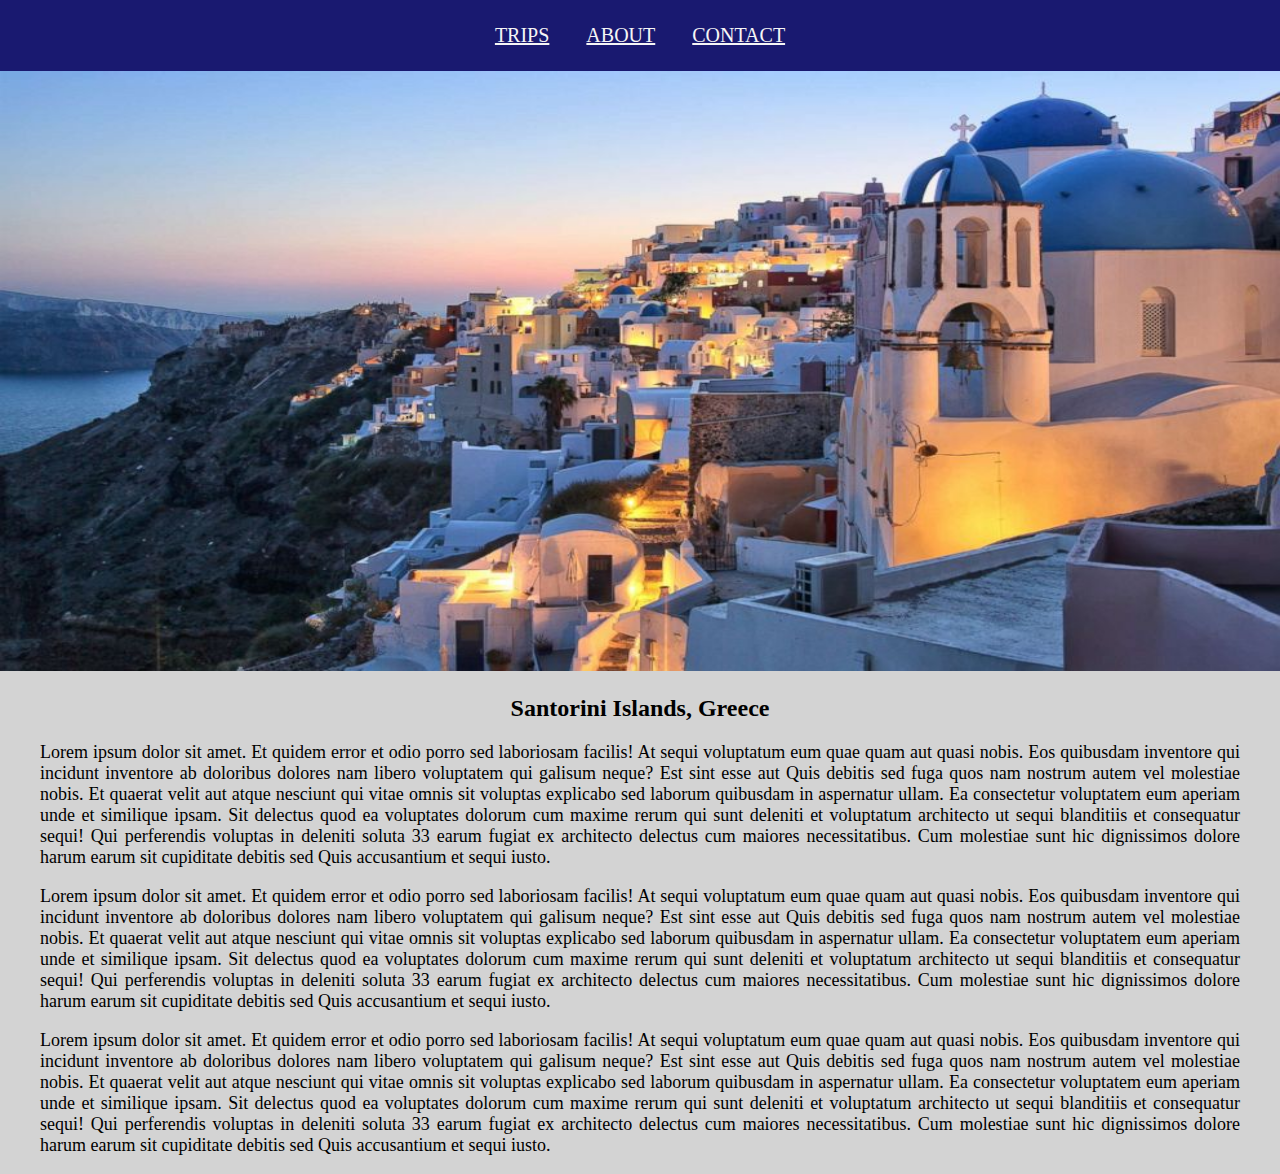
<file: Travel Diary/santorini.html>
<!DOCTYPE html>
<html lang="en">
<head>
    <meta charset="UTF-8">
    <meta http-equiv="X-UA-Compatible" content="IE=edge">
    <meta name="viewport" content="width=device-width, initial-scale=1.0">
    <title>Santorini Islands</title>
    <link rel="shortcut icon" href="assets/logo.png" type="image/x-icon">
    <link rel="stylesheet" href="style.css">
</head>

<header id="nav-tabs">
    <a href="index.html">TRIPS</a>
    <a href="about.html">ABOUT</a>
    <a href="contact.html">CONTACT</a>
</header>

<body>
    <img id="banner" src="assets/santorini.jpg" alt="Santorini Islands, Greece" />
    <h2>Santorini Islands, Greece</h2>
    <div id="aboutme">
        <p>
            Lorem ipsum dolor sit amet. Et quidem error et odio porro sed laboriosam facilis! At sequi voluptatum eum quae quam aut quasi nobis. Eos quibusdam inventore qui incidunt 
            inventore ab doloribus dolores nam libero voluptatem qui galisum neque? Est sint esse aut Quis debitis sed fuga quos nam nostrum autem vel molestiae nobis. Et quaerat velit 
            aut atque nesciunt qui vitae omnis sit voluptas explicabo sed laborum quibusdam in aspernatur ullam. Ea consectetur voluptatem eum aperiam unde et similique ipsam. Sit delectus 
            quod ea voluptates dolorum cum maxime rerum qui sunt deleniti et voluptatum architecto ut sequi blanditiis et consequatur sequi! Qui perferendis voluptas in deleniti soluta 
            33 earum fugiat ex architecto delectus cum maiores necessitatibus. Cum molestiae sunt hic dignissimos dolore harum earum sit cupiditate debitis sed Quis accusantium et sequi 
            iusto.
        </p>
        <p>
            Lorem ipsum dolor sit amet. Et quidem error et odio porro sed laboriosam facilis! At sequi voluptatum eum quae quam aut quasi nobis. Eos quibusdam inventore qui incidunt 
            inventore ab doloribus dolores nam libero voluptatem qui galisum neque? Est sint esse aut Quis debitis sed fuga quos nam nostrum autem vel molestiae nobis. Et quaerat velit 
            aut atque nesciunt qui vitae omnis sit voluptas explicabo sed laborum quibusdam in aspernatur ullam. Ea consectetur voluptatem eum aperiam unde et similique ipsam. Sit delectus 
            quod ea voluptates dolorum cum maxime rerum qui sunt deleniti et voluptatum architecto ut sequi blanditiis et consequatur sequi! Qui perferendis voluptas in deleniti soluta 
            33 earum fugiat ex architecto delectus cum maiores necessitatibus. Cum molestiae sunt hic dignissimos dolore harum earum sit cupiditate debitis sed Quis accusantium et sequi 
            iusto.
        </p>
        <p>
            Lorem ipsum dolor sit amet. Et quidem error et odio porro sed laboriosam facilis! At sequi voluptatum eum quae quam aut quasi nobis. Eos quibusdam inventore qui incidunt 
            inventore ab doloribus dolores nam libero voluptatem qui galisum neque? Est sint esse aut Quis debitis sed fuga quos nam nostrum autem vel molestiae nobis. Et quaerat velit 
            aut atque nesciunt qui vitae omnis sit voluptas explicabo sed laborum quibusdam in aspernatur ullam. Ea consectetur voluptatem eum aperiam unde et similique ipsam. Sit delectus 
            quod ea voluptates dolorum cum maxime rerum qui sunt deleniti et voluptatum architecto ut sequi blanditiis et consequatur sequi! Qui perferendis voluptas in deleniti soluta 
            33 earum fugiat ex architecto delectus cum maiores necessitatibus. Cum molestiae sunt hic dignissimos dolore harum earum sit cupiditate debitis sed Quis accusantium et sequi 
            iusto.
        </p>
    </div>
</body>
</html>
</file>
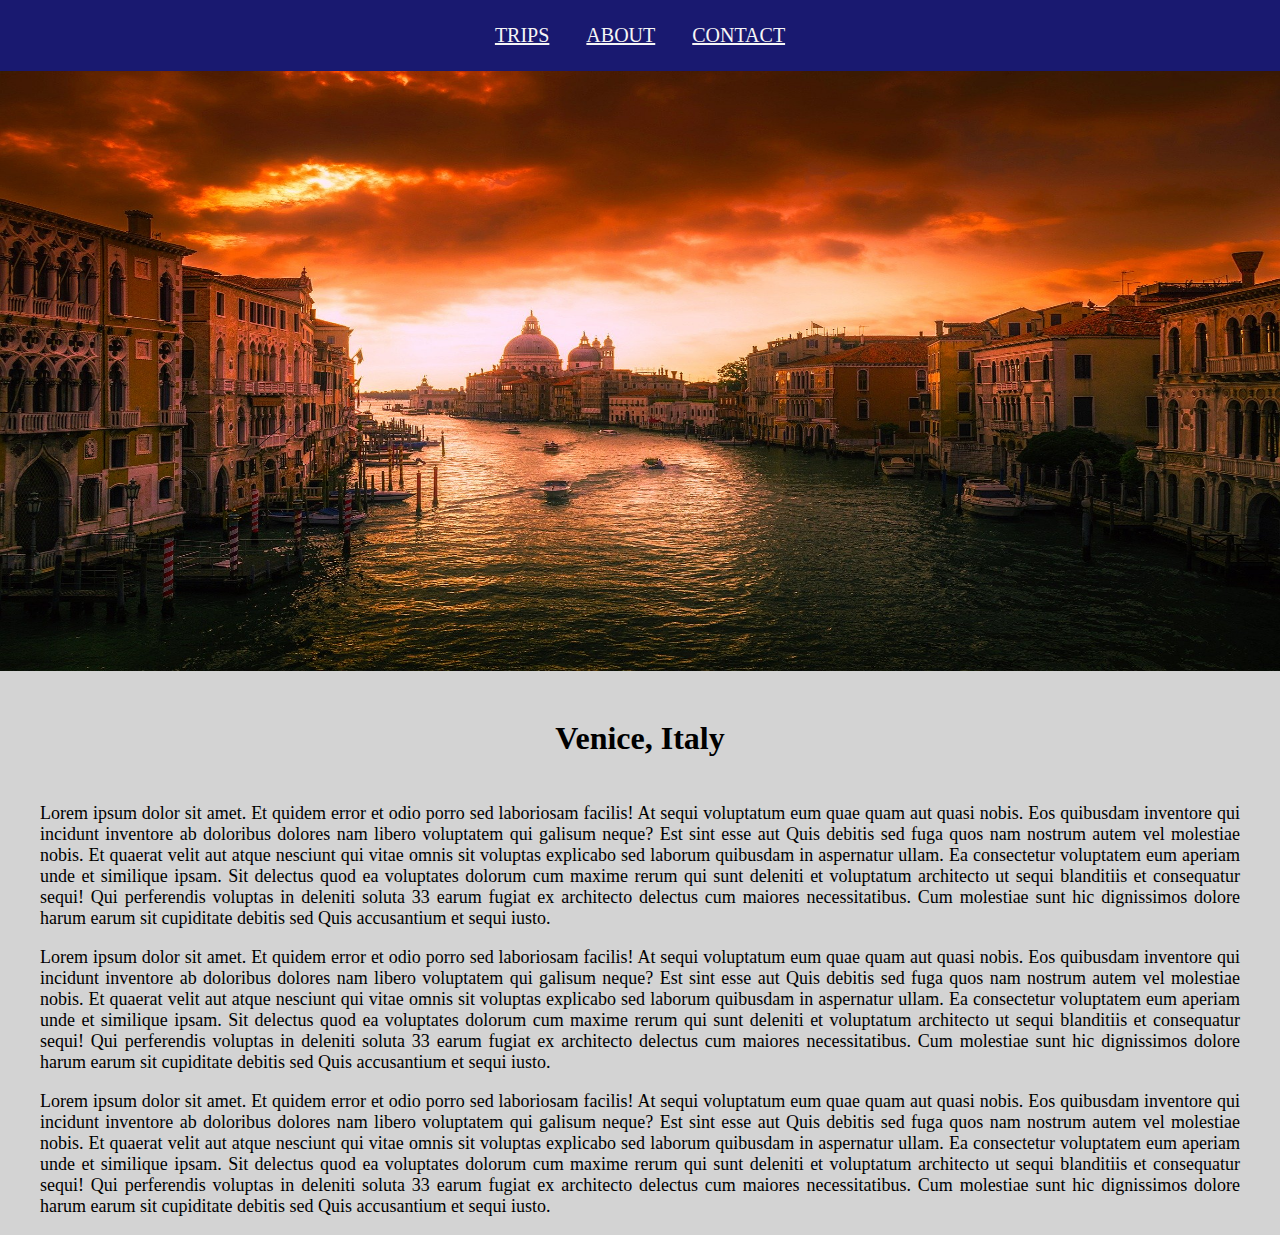
<file: Travel Diary/venice.html>
<!DOCTYPE html>
<html lang="en">
<head>
    <meta charset="UTF-8">
    <meta http-equiv="X-UA-Compatible" content="IE=edge">
    <meta name="viewport" content="width=device-width, initial-scale=1.0">
    <title>Venice</title>
    <link rel="shortcut icon" href="assets/logo.png" type="image/x-icon">
    <link rel="stylesheet" href="style.css">
</head>

<header id="nav-tabs">
    <a href="index.html">TRIPS</a>
    <a href="about.html">ABOUT</a>
    <a href="contact.html">CONTACT</a>
</header>

<body>
    <img id="banner" src="assets/venice.jpg" alt="Venice, Italy" />
    <h1>Venice, Italy</h1>
    <div id="aboutme">
        <p>
            Lorem ipsum dolor sit amet. Et quidem error et odio porro sed laboriosam facilis! At sequi voluptatum eum quae quam aut quasi nobis. Eos quibusdam inventore qui incidunt 
            inventore ab doloribus dolores nam libero voluptatem qui galisum neque? Est sint esse aut Quis debitis sed fuga quos nam nostrum autem vel molestiae nobis. Et quaerat velit 
            aut atque nesciunt qui vitae omnis sit voluptas explicabo sed laborum quibusdam in aspernatur ullam. Ea consectetur voluptatem eum aperiam unde et similique ipsam. Sit delectus 
            quod ea voluptates dolorum cum maxime rerum qui sunt deleniti et voluptatum architecto ut sequi blanditiis et consequatur sequi! Qui perferendis voluptas in deleniti soluta 
            33 earum fugiat ex architecto delectus cum maiores necessitatibus. Cum molestiae sunt hic dignissimos dolore harum earum sit cupiditate debitis sed Quis accusantium et sequi 
            iusto.
        </p>
        <p>
            Lorem ipsum dolor sit amet. Et quidem error et odio porro sed laboriosam facilis! At sequi voluptatum eum quae quam aut quasi nobis. Eos quibusdam inventore qui incidunt 
            inventore ab doloribus dolores nam libero voluptatem qui galisum neque? Est sint esse aut Quis debitis sed fuga quos nam nostrum autem vel molestiae nobis. Et quaerat velit 
            aut atque nesciunt qui vitae omnis sit voluptas explicabo sed laborum quibusdam in aspernatur ullam. Ea consectetur voluptatem eum aperiam unde et similique ipsam. Sit delectus 
            quod ea voluptates dolorum cum maxime rerum qui sunt deleniti et voluptatum architecto ut sequi blanditiis et consequatur sequi! Qui perferendis voluptas in deleniti soluta 
            33 earum fugiat ex architecto delectus cum maiores necessitatibus. Cum molestiae sunt hic dignissimos dolore harum earum sit cupiditate debitis sed Quis accusantium et sequi 
            iusto.
        </p>
        <p>
            Lorem ipsum dolor sit amet. Et quidem error et odio porro sed laboriosam facilis! At sequi voluptatum eum quae quam aut quasi nobis. Eos quibusdam inventore qui incidunt 
            inventore ab doloribus dolores nam libero voluptatem qui galisum neque? Est sint esse aut Quis debitis sed fuga quos nam nostrum autem vel molestiae nobis. Et quaerat velit 
            aut atque nesciunt qui vitae omnis sit voluptas explicabo sed laborum quibusdam in aspernatur ullam. Ea consectetur voluptatem eum aperiam unde et similique ipsam. Sit delectus 
            quod ea voluptates dolorum cum maxime rerum qui sunt deleniti et voluptatum architecto ut sequi blanditiis et consequatur sequi! Qui perferendis voluptas in deleniti soluta 
            33 earum fugiat ex architecto delectus cum maiores necessitatibus. Cum molestiae sunt hic dignissimos dolore harum earum sit cupiditate debitis sed Quis accusantium et sequi 
            iusto.
        </p>
    </div>
</body>

</html>
</file>
<file: Travel Diary/style.css>
body {
    margin: 0;
    text-align: center;
    background-color: lightgrey;
}

#nav-tabs {
    text-align: center;
    font-size: 20px;
    padding-top: 24px;
    padding-bottom: 24px;
    background-color: midnightblue;
}

a:link, a:visited {
    padding-left: 16px;
    padding-right: 16px;
    color: whitesmoke;
}

#banner {
    width: 100%;
    height: 600px;
}

.smallonly {
    width: 500px;
    height: 300px;
}

.capt {
    width: 500px;
    background-color: snow;
    color: black;
    font-size: 24px;
    margin: auto;
    border: 1px solid black;
}

table {
    margin: auto;
}

td {
    padding: 5px 5px 40px 5px;
}

h1 {
    text-align: center;
    padding: 24px;
}

input[type=number] {
    -moz-appearance: textfield;
}

input::-webkit-outer-spin-button,
input::-webkit-inner-spin-button {
  -webkit-appearance: none;
  margin: 0;
}

#input-container {
    height: fit-content;
    width: 50%;
    margin: auto;
    background-color: white;
    border-color: #ccc;
}

#btn-done {
    background-color: darkblue;
    margin: 24px;
    padding: 8px;
    color:white
}

.input-box {
    width: 80%;
    margin: auto;
    margin-top: 40px;
    border: 0;
    border-bottom: 1px solid #ccc;
    font-size: 16px;
    padding: 12px;
}

#aboutme {
    font-size: 18px;
    text-align: justify;
    width: 1200px;
    margin: auto;
}

footer {
    font-size: 20px;
    height: 150px;
    background-color: black;
    padding: 60px 20px 20px 20px;
    margin-top: 260px;
}
</file>
